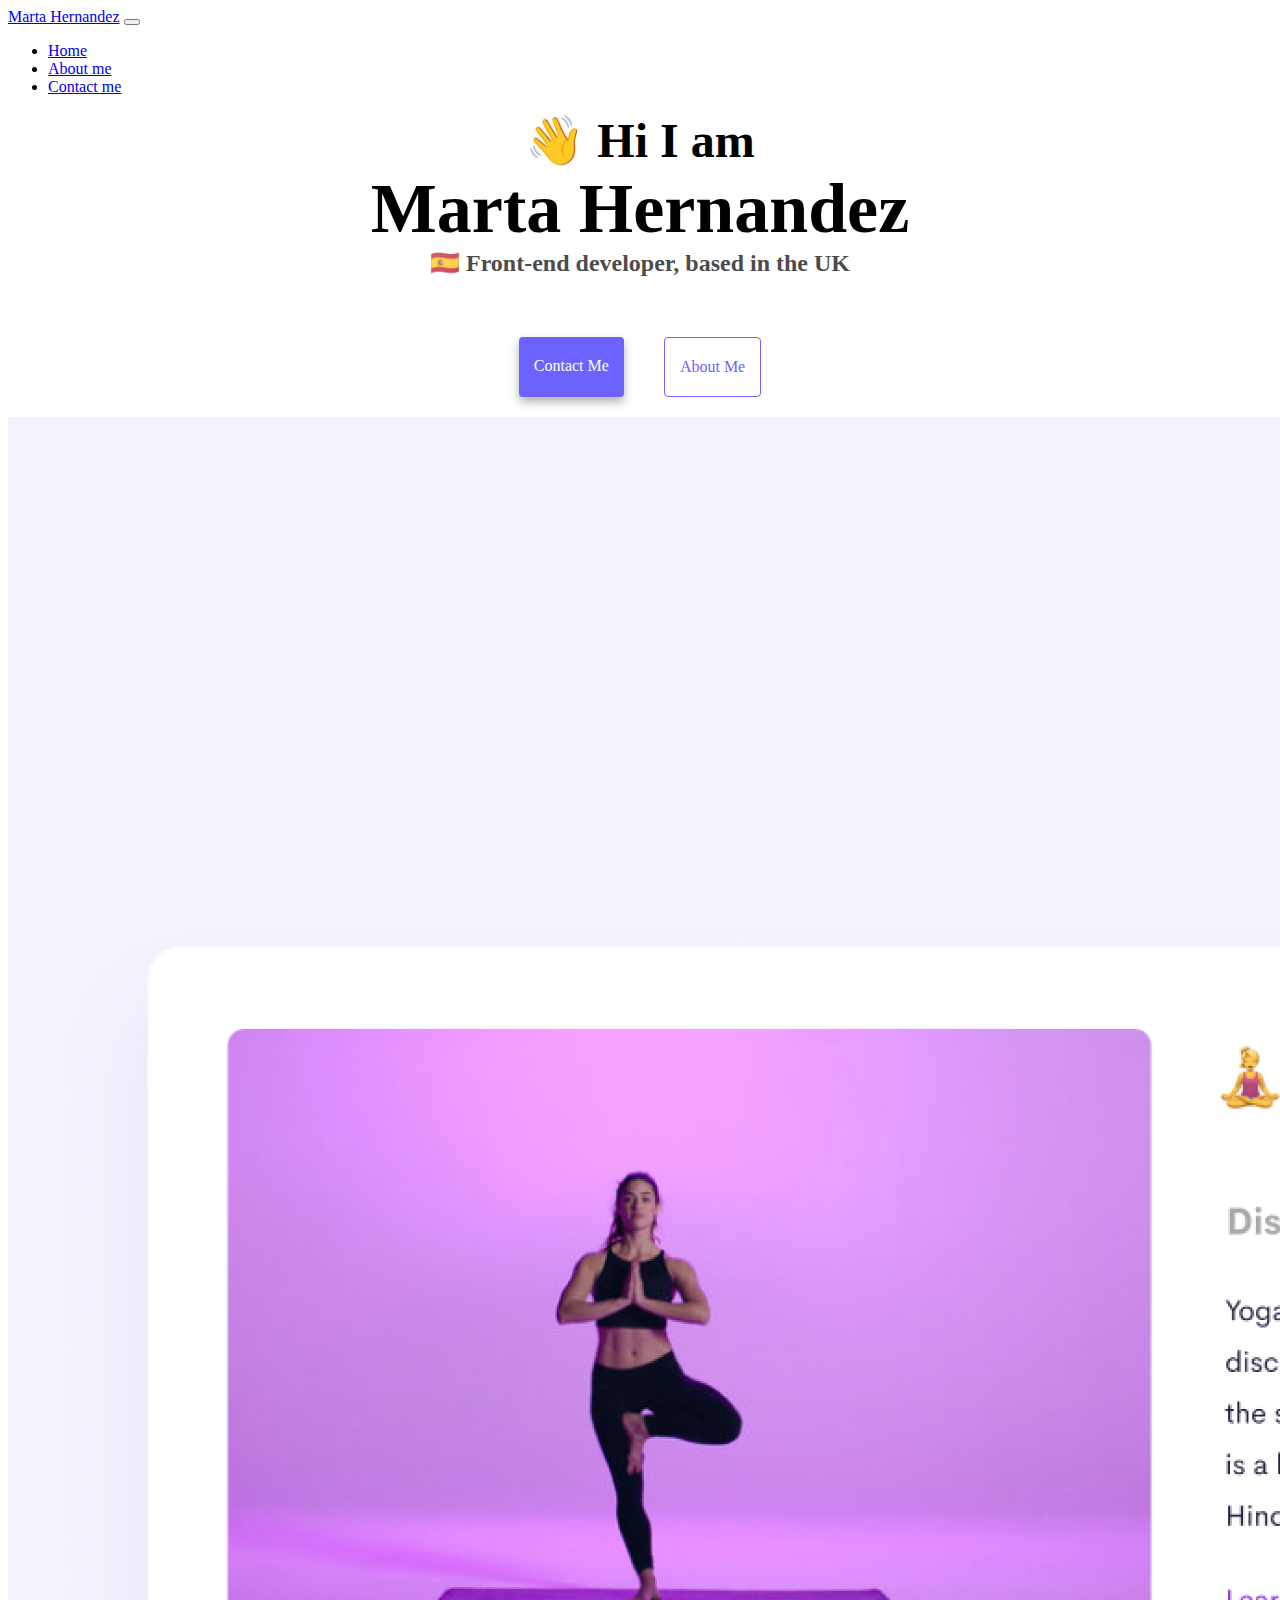
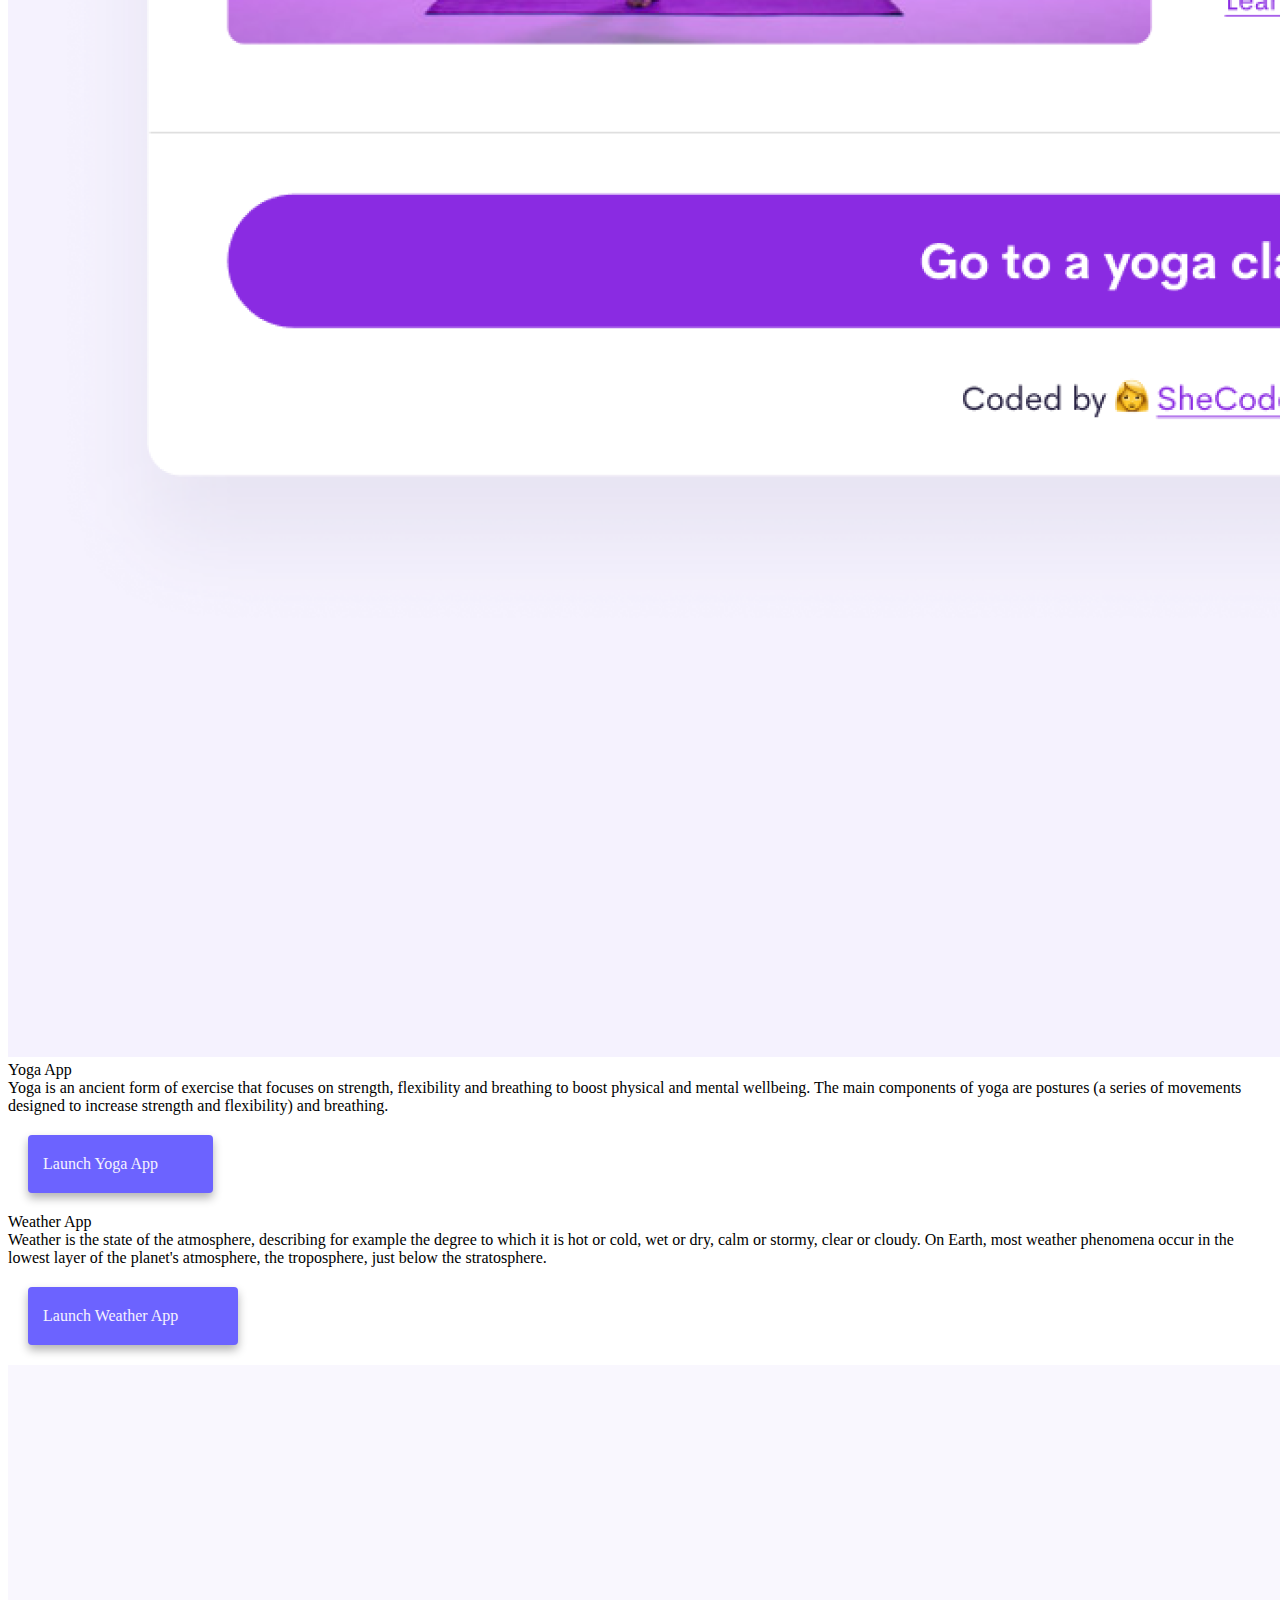
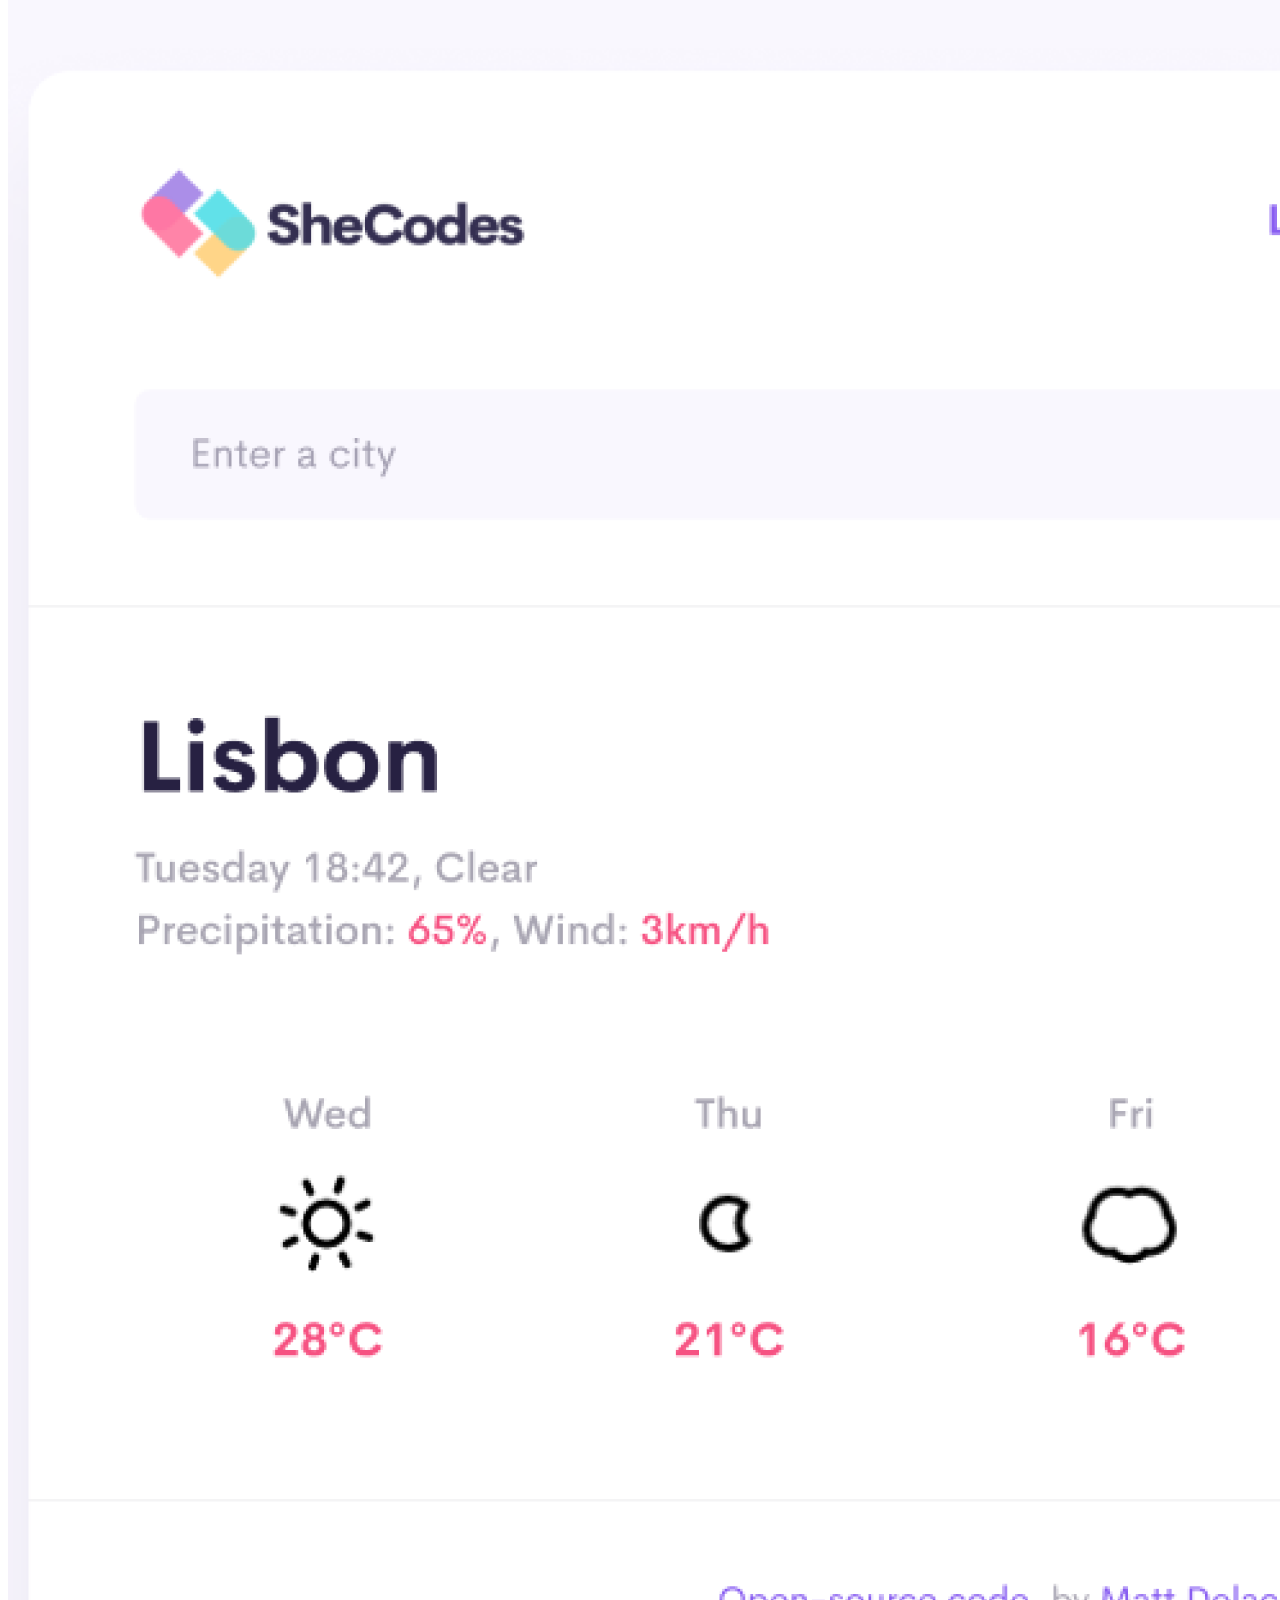
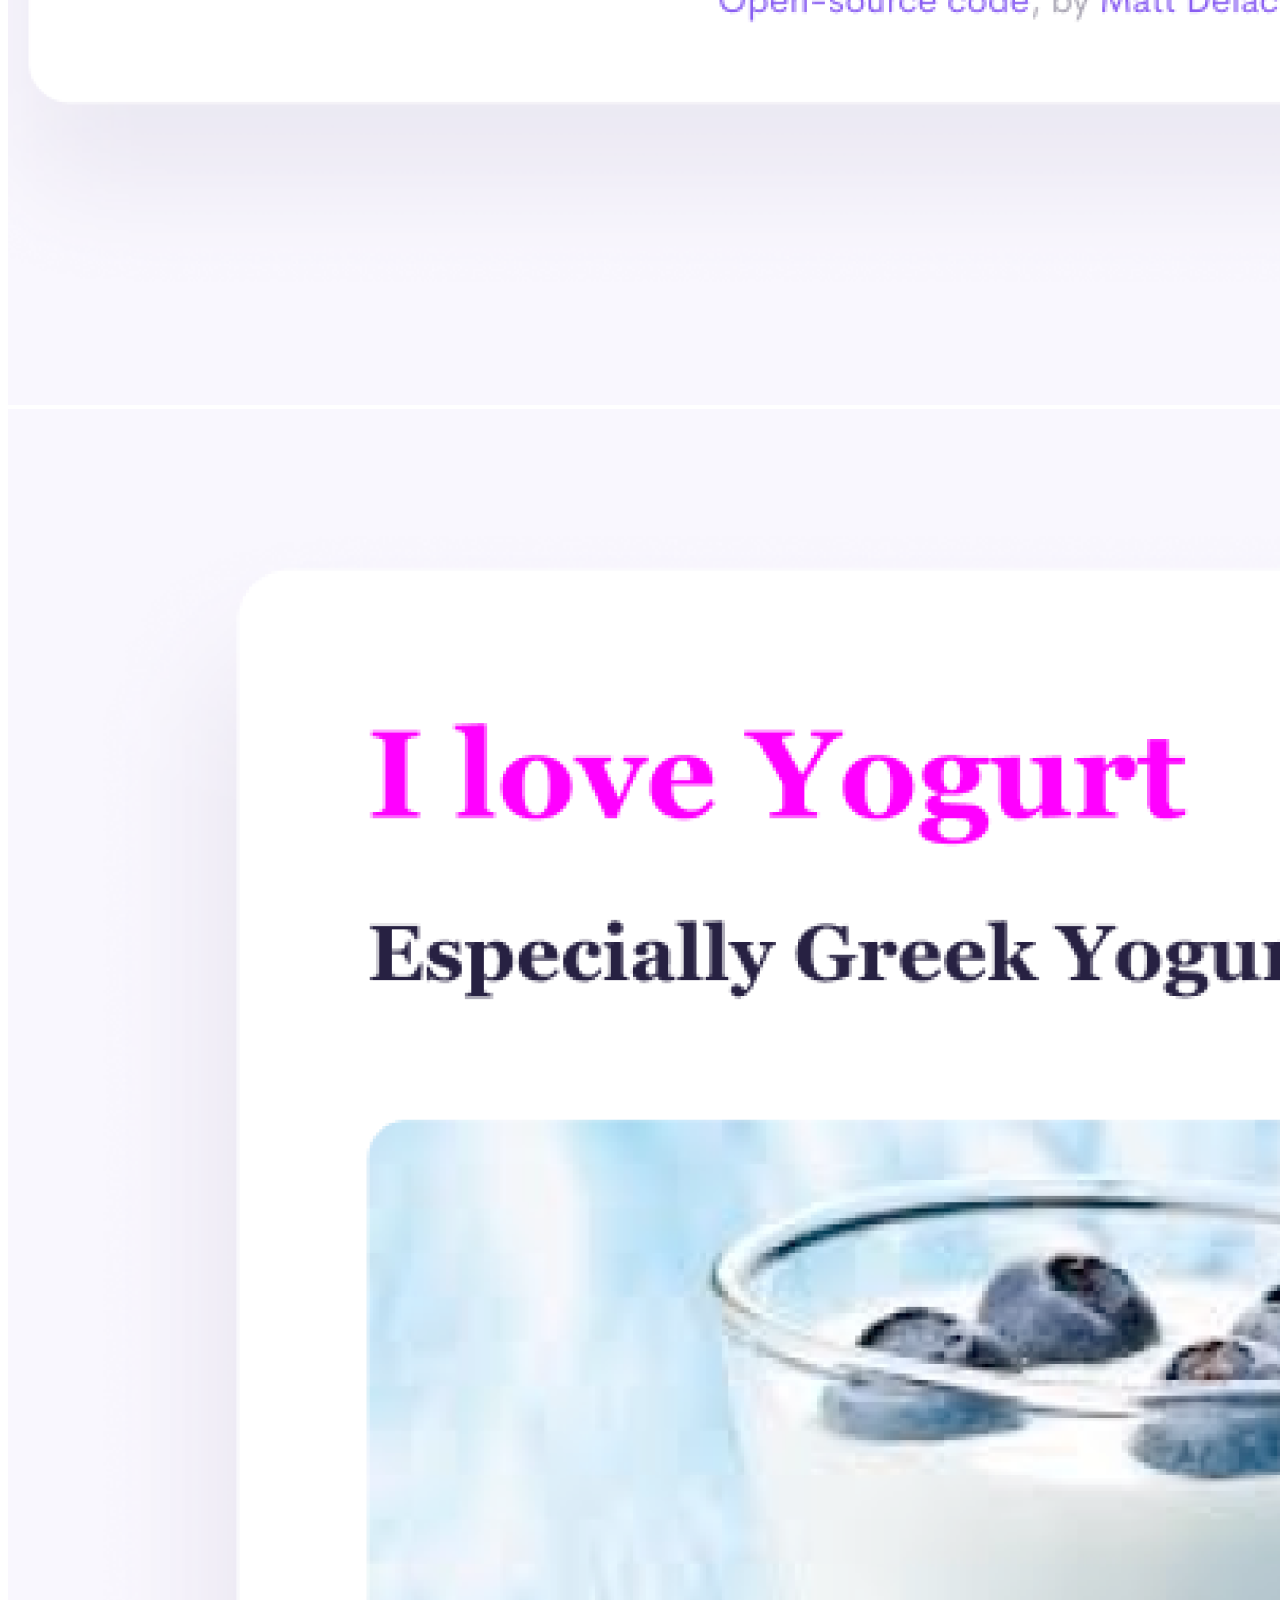
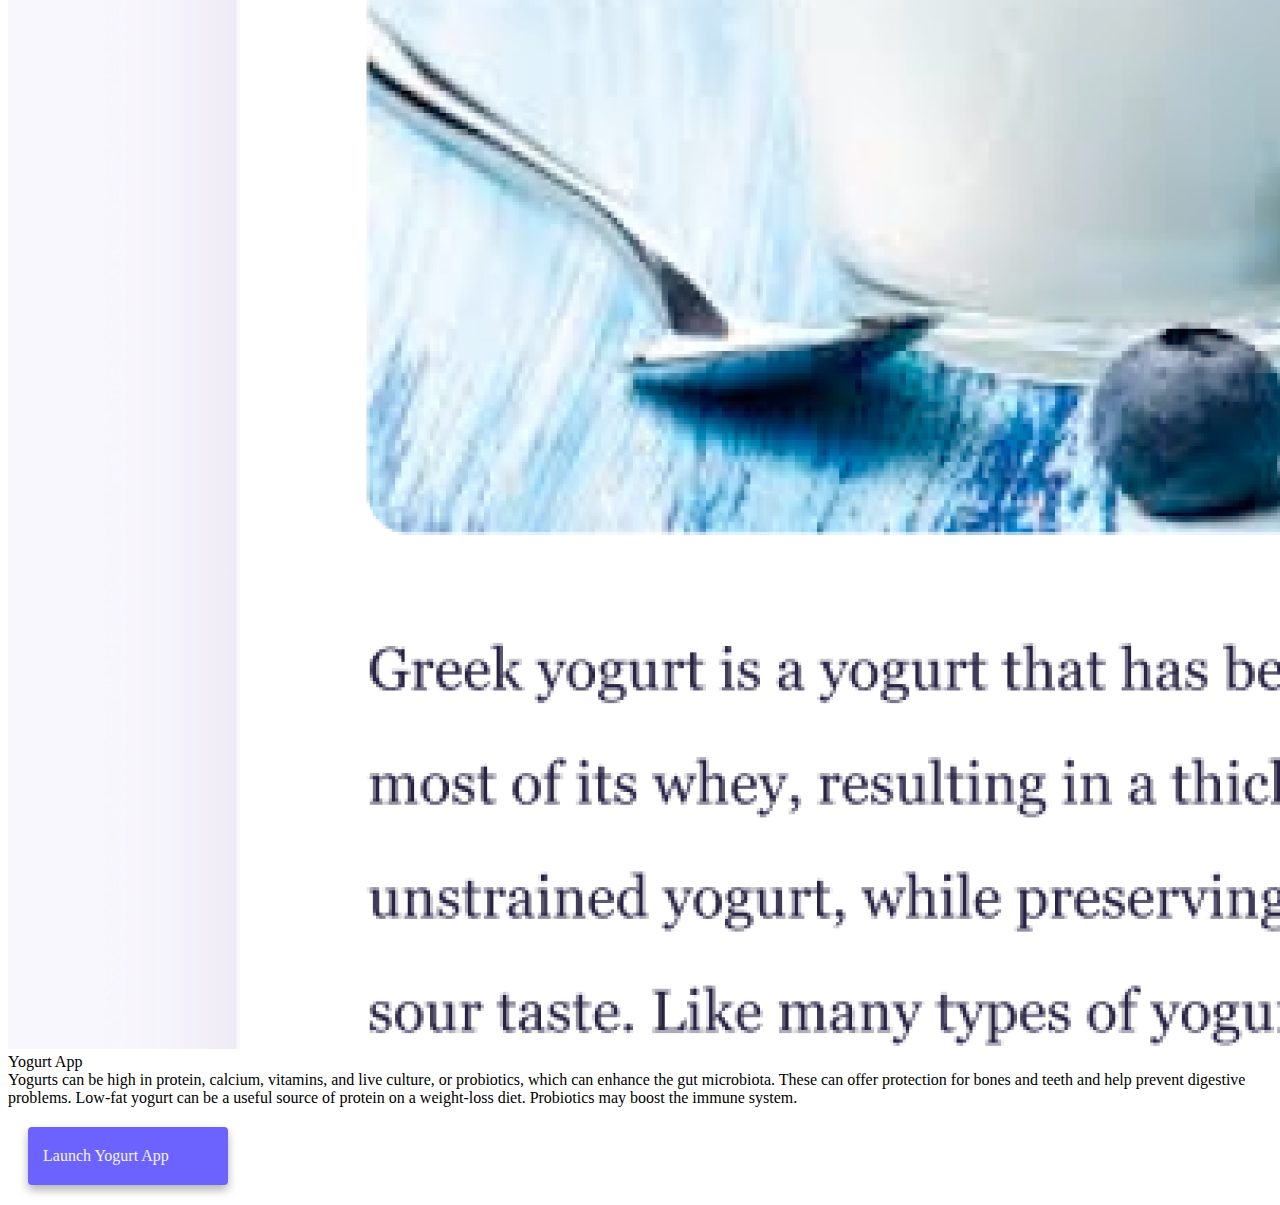
<file: index.html>
<!DOCTYPE html>
<html lang="en">
  <head>
    <meta charset="UTF-8" />
    <meta http-equiv="X-UA-Compatible" content="IE=edge" />
    <meta name="viewport" content="width=device-width, initial-scale=1.0" />
    <title>Marta Hernandez - Portfolio Project ScheCodes</title>
    <link
      href="https://cdn.jsdelivr.net/npm/bootstrap@5.1.3/dist/css/bootstrap.min.css"
      rel="stylesheet"
      integrity="sha384-1BmE4kWBq78iYhFldvKuhfTAU6auU8tT94WrHftjDbrCEXSU1oBoqyl2QvZ6jIW3"
      crossorigin="anonymous"
    />
    <script
      src="https://cdn.jsdelivr.net/npm/bootstrap@5.1.3/dist/js/bootstrap.bundle.min.js"
      integrity="sha384-ka7Sk0Gln4gmtz2MlQnikT1wXgYsOg+OMhuP+IlRH9sENBO0LRn5q+8nbTov4+1p"
      crossorigin="anonymous"
    ></script>
    <link rel="stylesheet" href="style.css" />
  </head>
  <body>
    <nav class="navbar fixed-top navbar-expand-lg navbar-light bg-light">
      <div class="container-fluid">
        <a class="navbar-brand" href="#">Marta Hernandez</a>
        <button
          class="navbar-toggler"
          type="button"
          data-bs-toggle="collapse"
          data-bs-target="#navbarNav"
          aria-controls="navbarNav"
          aria-expanded="false"
          aria-label="Toggle navigation"
        >
          <span class="navbar-toggler-icon"></span>
        </button>
        <div class="collapse navbar-collapse" id="navbarNav">
          <ul class="navbar-nav">
            <li class="nav-item">
              <a class="nav-link active" aria-current="page" href="index.html"
                >Home</a
              >
            </li>
            <li class="nav-item">
              <a class="nav-link" href="about.html">About me</a>
            </li>
            <li class="nav-item">
              <a class="nav-link" href="about.html#contact">Contact me</a>
            </li>
          </ul>
        </div>
      </div>
    </nav>
    <div class="container">
      <h2 class="mt-5">👋 Hi I am</h2>
      <h1 class="nameBig">Marta Hernandez</h1>
      <h3 class="bioIntro">🇪🇸 Front-end developer, based in the UK</h3>
      <div class="navigation-links">
        <a href="about.html#contact" class="contact-link">Contact me</a>
        <a href="about.html" class="about-link">About me</a>
      </div>
    </div>
    <div class="container">
      <div class="row">
        <div class="col-6 p-4 smallRes">
          <img src="images/yoga.png" class="img-fluid rounded" />
        </div>
        <div class="col-6 p-4 smallRes">
          <div class="yogaTitle fs-1">Yoga App</div>
          <div class="yogaParagraph mt-4">
            Yoga is an ancient form of exercise that focuses on strength,
            flexibility and breathing to boost physical and mental wellbeing.
            The main components of yoga are postures (a series of movements
            designed to increase strength and flexibility) and breathing.
          </div>
          <div class="yogaButton">Launch Yoga App</div>
        </div>
      </div>
    </div>
    <div class="container">
      <div class="row">
        <div class="col-6 p-4 smallRes">
          <div class="weatherTitle fs-1">Weather App</div>
          <div class="weatherParagraph mt-4">
            Weather is the state of the atmosphere, describing for example the
            degree to which it is hot or cold, wet or dry, calm or stormy, clear
            or cloudy. On Earth, most weather phenomena occur in the lowest
            layer of the planet's atmosphere, the troposphere, just below the
            stratosphere.
          </div>
          <div class="weatherButton">Launch Weather App</div>
        </div>
        <div class="col-6 p-4 smallRes">
          <img src="images/weather.png" class="img-fluid rounded" />
        </div>
      </div>
    </div>
    <div class="container">
      <div class="row">
        <div class="col-6 p-4 smallRes">
          <img src="images/yogurt.png" class="img-fluid rounded" />
        </div>
        <div class="col-6 p-4 smallRes">
          <div class="yogurtTitle fs-1">Yogurt App</div>
          <div class="yogurtParagraph mt-4">
            Yogurts can be high in protein, calcium, vitamins, and live culture,
            or probiotics, which can enhance the gut microbiota. These can offer
            protection for bones and teeth and help prevent digestive problems.
            Low-fat yogurt can be a useful source of protein on a weight-loss
            diet. Probiotics may boost the immune system.
          </div>
          <div class="yogurtButton">Launch Yogurt App</div>
        </div>
      </div>
    </div>
  </body>
</html>
</file>
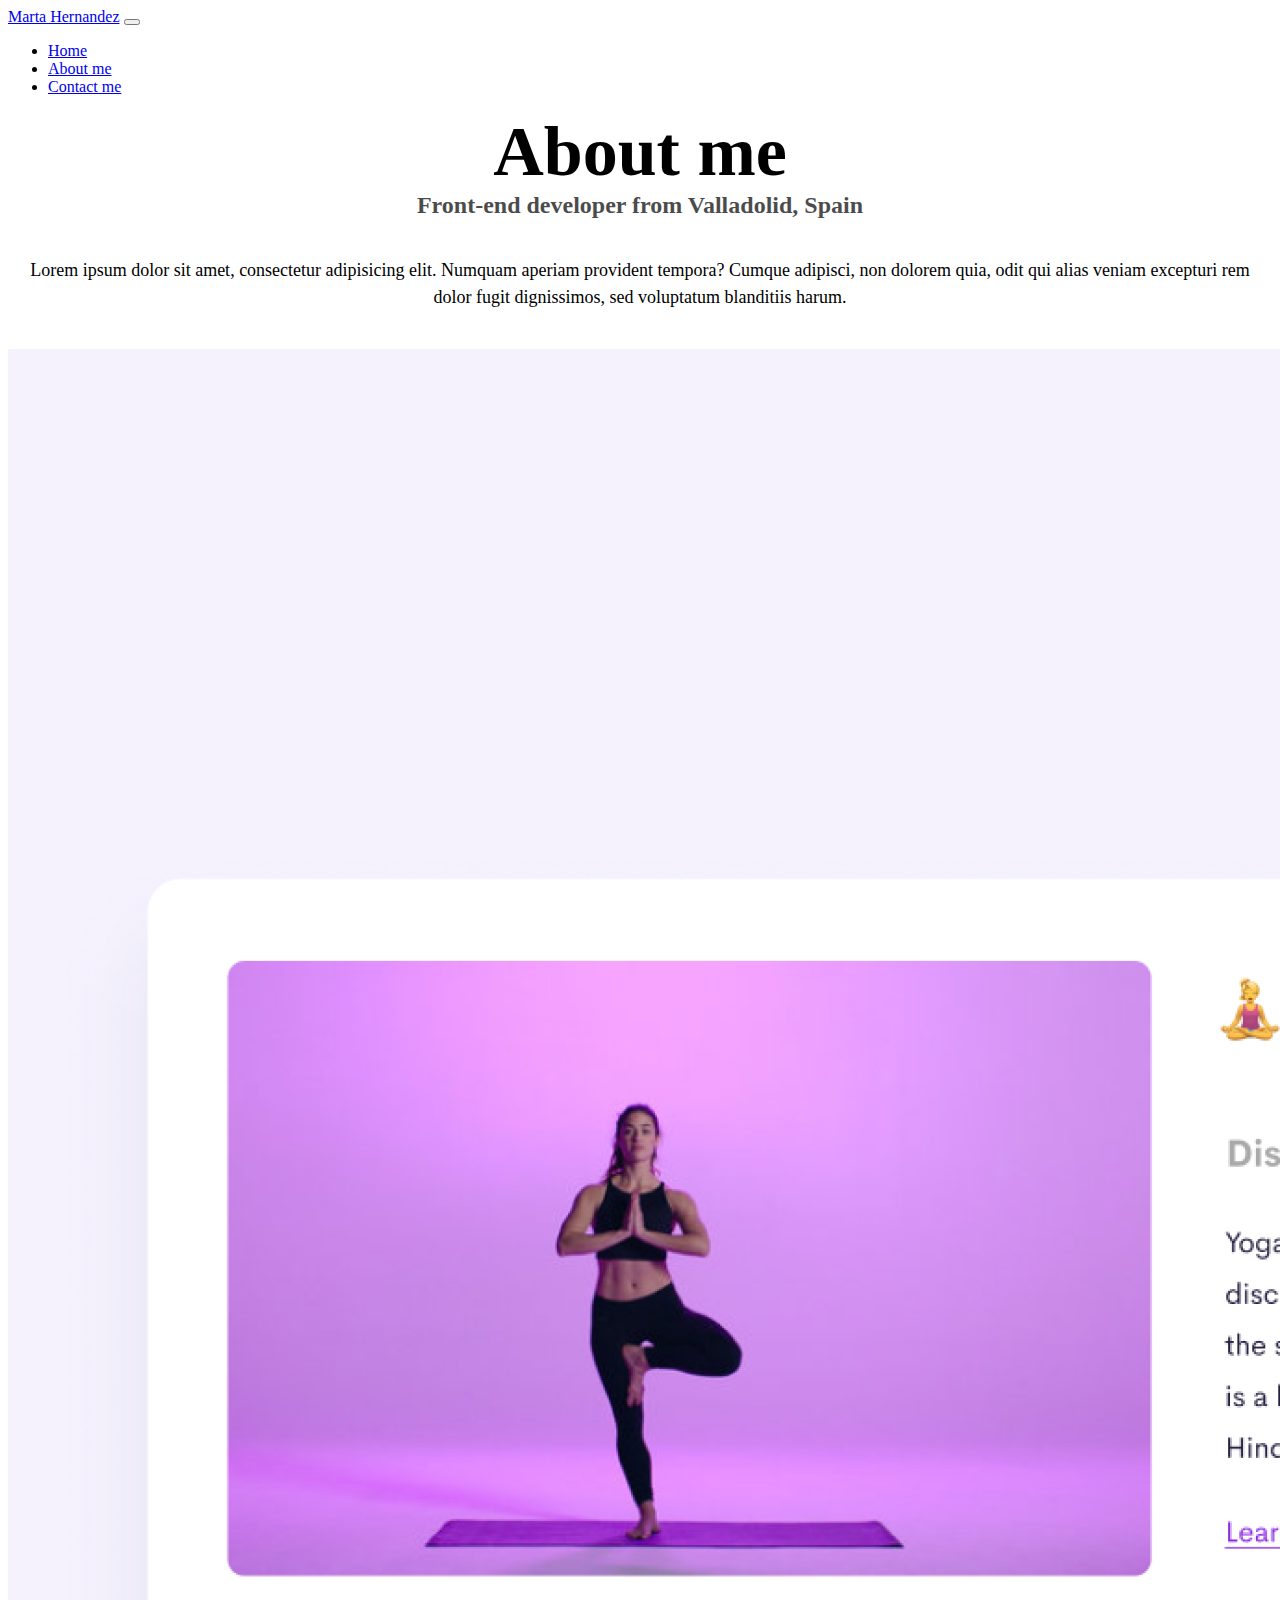
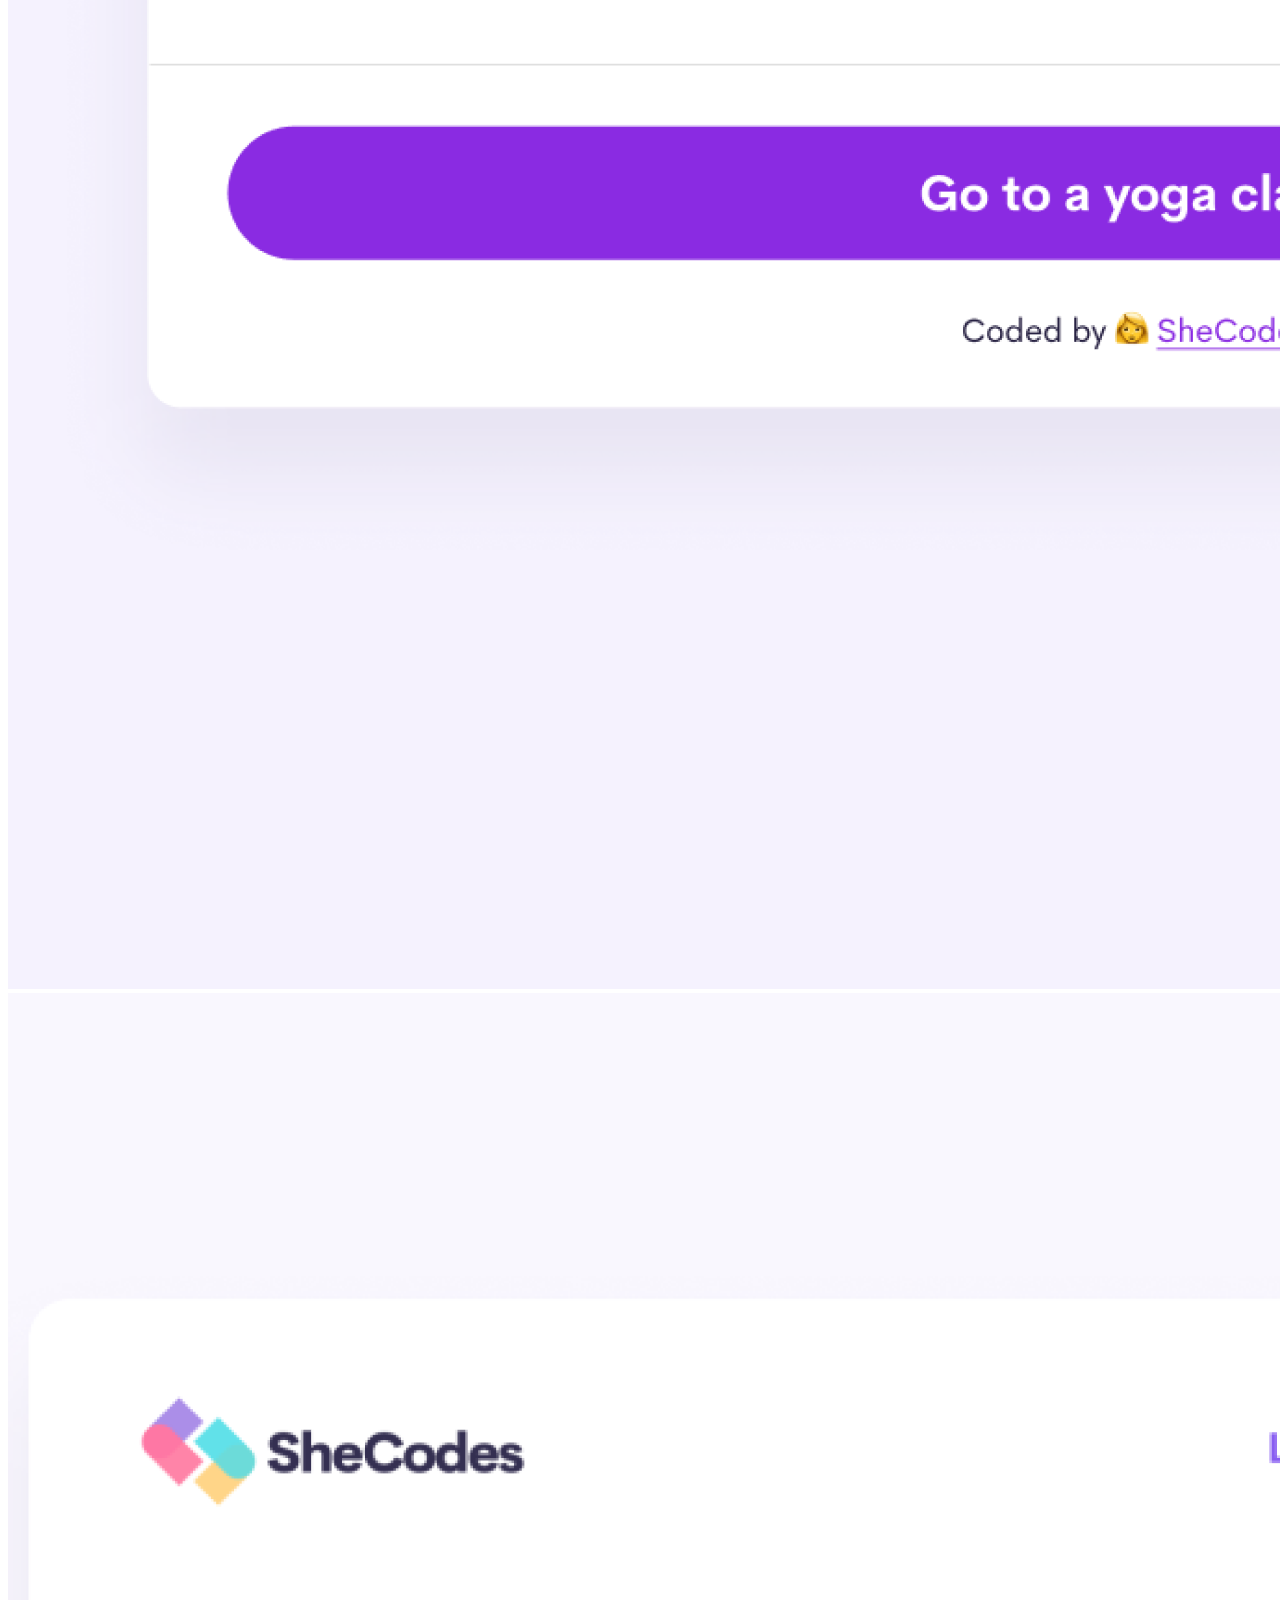
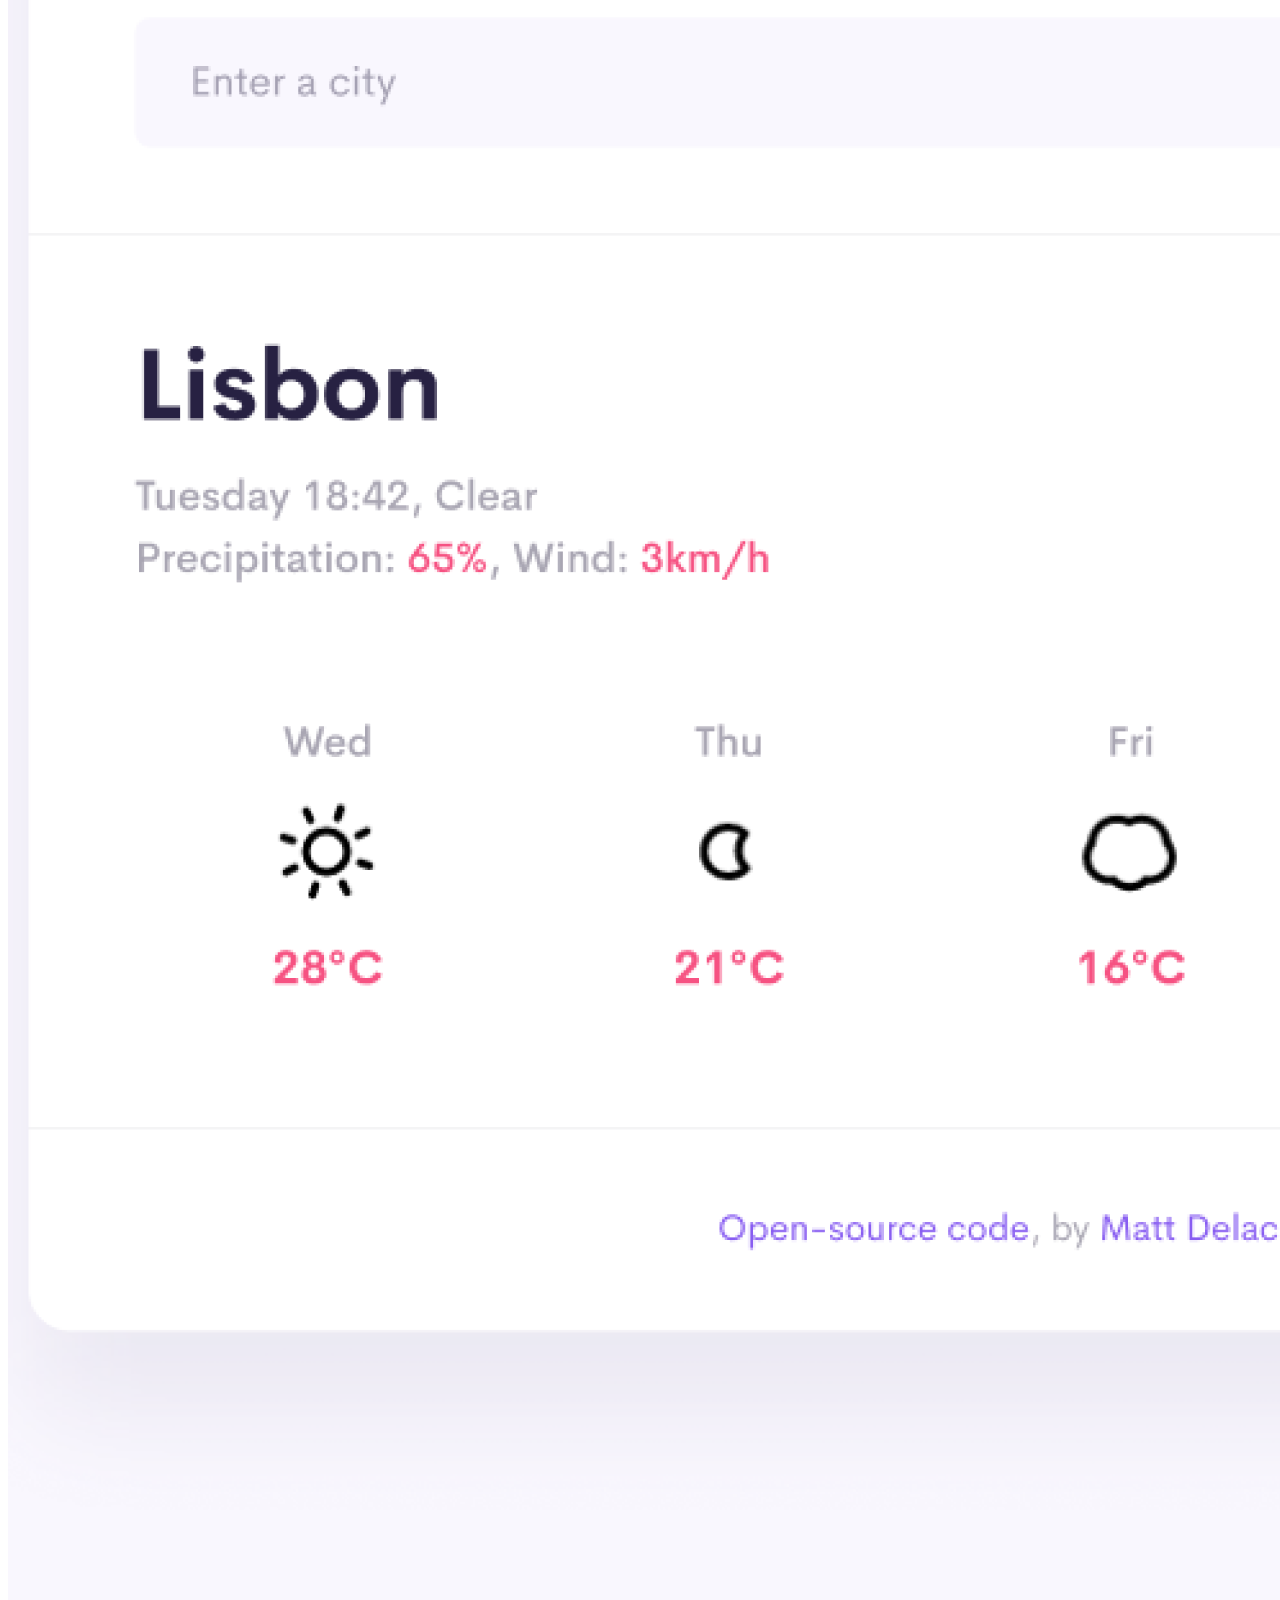
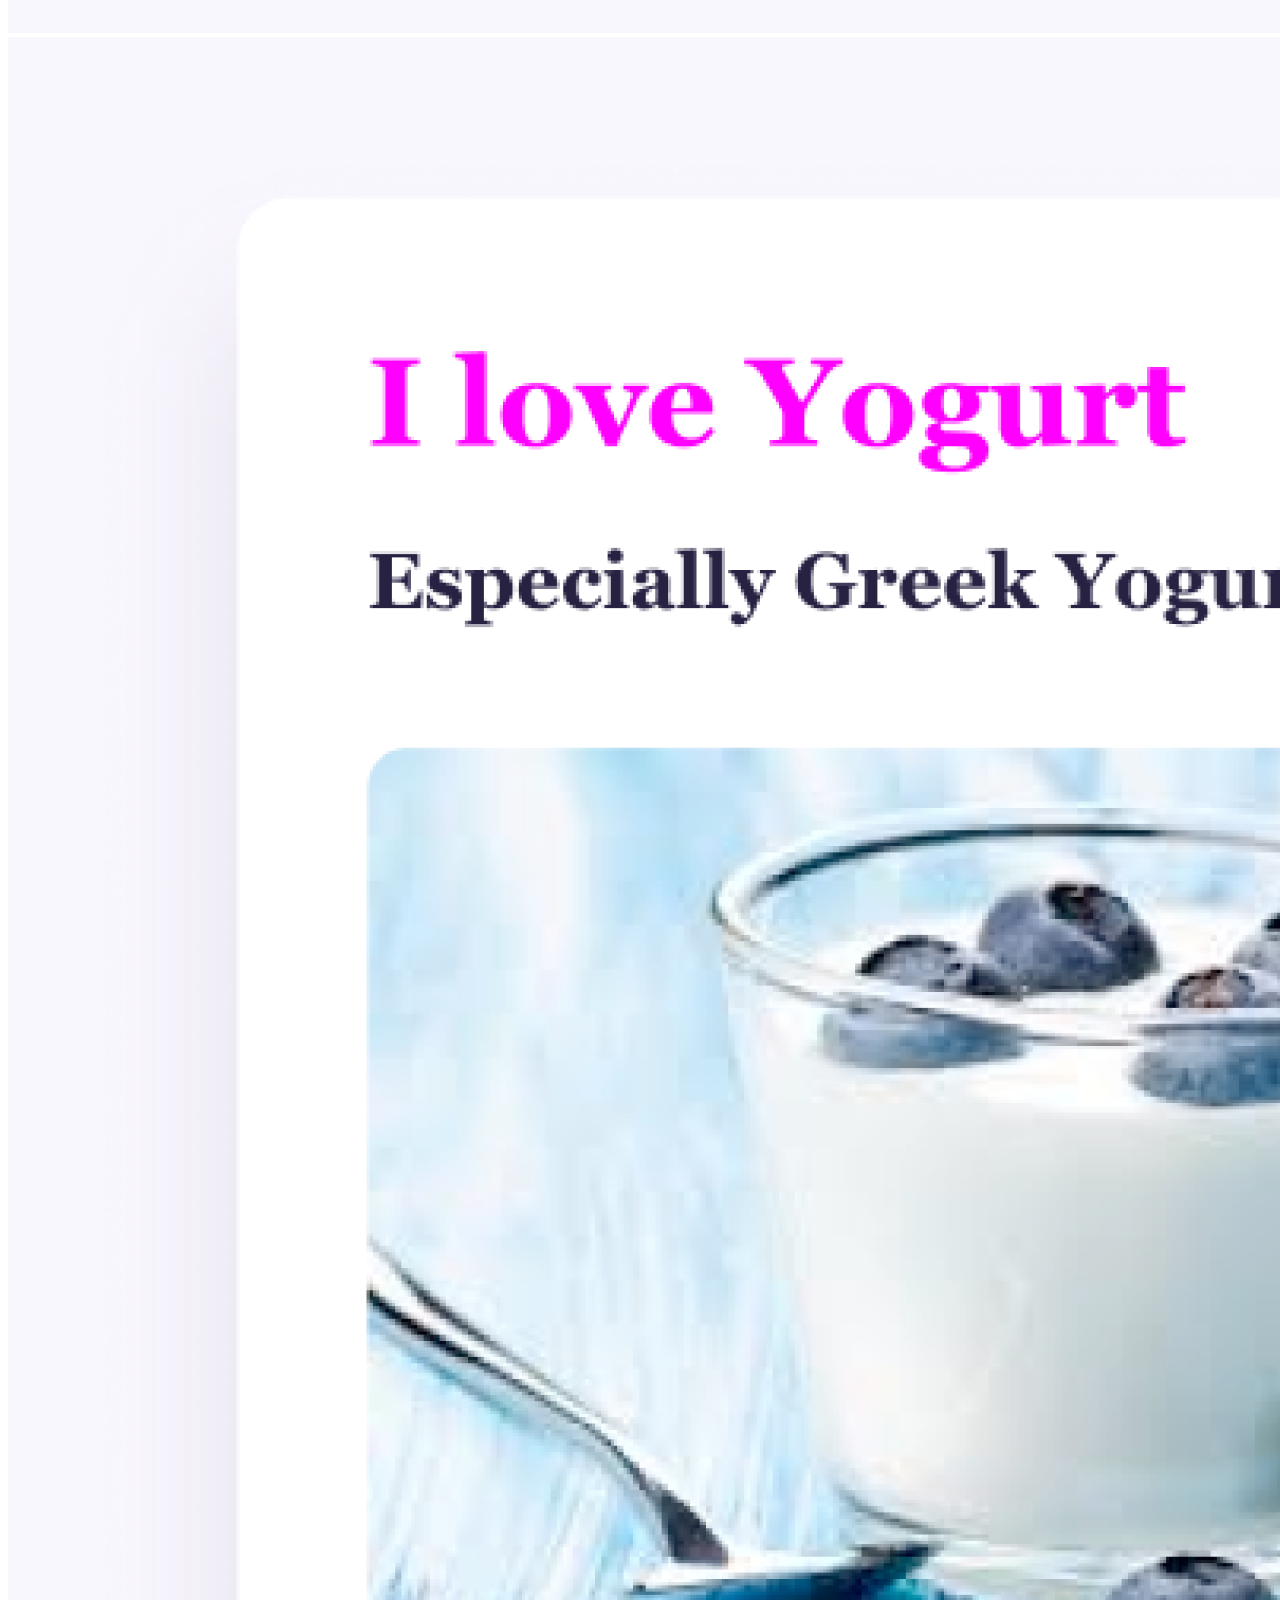
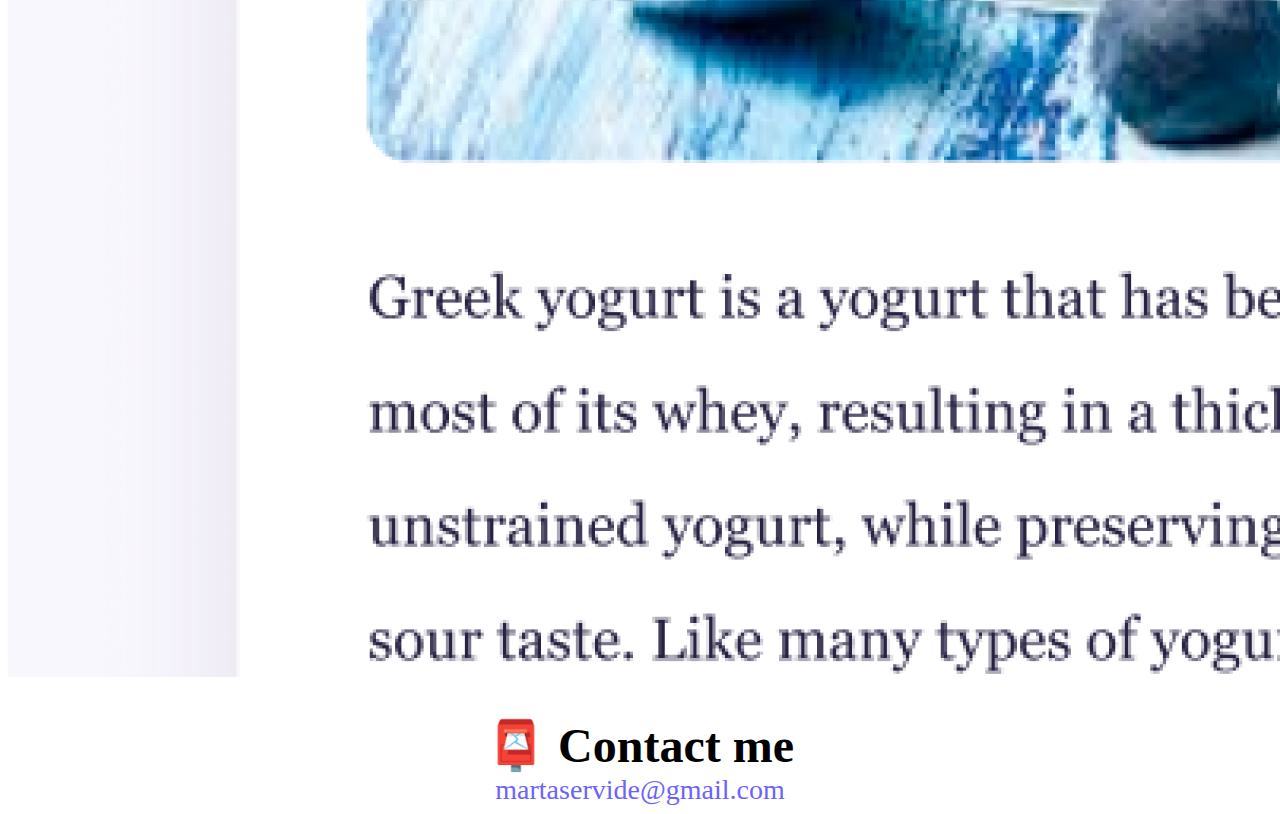
<file: about.html>
<!DOCTYPE html>
<html lang="en">
  <head>
    <meta charset="UTF-8" />
    <meta http-equiv="X-UA-Compatible" content="IE=edge" />
    <meta name="viewport" content="width=device-width, initial-scale=1.0" />
    <link
      href="https://cdn.jsdelivr.net/npm/bootstrap@5.1.3/dist/css/bootstrap.min.css"
      rel="stylesheet"
      integrity="sha384-1BmE4kWBq78iYhFldvKuhfTAU6auU8tT94WrHftjDbrCEXSU1oBoqyl2QvZ6jIW3"
      crossorigin="anonymous"
    />
    <script
      src="https://cdn.jsdelivr.net/npm/bootstrap@5.1.3/dist/js/bootstrap.bundle.min.js"
      integrity="sha384-ka7Sk0Gln4gmtz2MlQnikT1wXgYsOg+OMhuP+IlRH9sENBO0LRn5q+8nbTov4+1p"
      crossorigin="anonymous"
    ></script>
    <link rel="stylesheet" href="style.css" />
    <title>Marta Hernandez - About me ScheCodes</title>
  </head>
  <body>
    <nav class="navbar fixed-top navbar-expand-lg navbar-light bg-light">
      <div class="container-fluid">
        <a class="navbar-brand" href="#">Marta Hernandez</a>
        <button
          class="navbar-toggler"
          type="button"
          data-bs-toggle="collapse"
          data-bs-target="#navbarNav"
          aria-controls="navbarNav"
          aria-expanded="false"
          aria-label="Toggle navigation"
        >
          <span class="navbar-toggler-icon"></span>
        </button>
        <div class="collapse navbar-collapse" id="navbarNav">
          <ul class="navbar-nav">
            <li class="nav-item">
              <a class="nav-link active" aria-current="page" href="index.html"
                >Home</a
              >
            </li>
            <li class="nav-item">
              <a class="nav-link" href="about.html">About me</a>
            </li>
            <li class="nav-item">
              <a class="nav-link" href="about.html#contact">Contact me</a>
            </li>
          </ul>
        </div>
      </div>
    </nav>
    <h1 class="mt-5">About me</h1>
    <h3>Front-end developer from Valladolid, Spain</h3>
    <div class="about-paragraph">
      <p>
        Lorem ipsum dolor sit amet, consectetur adipisicing elit. Numquam
        aperiam provident tempora? Cumque adipisci, non dolorem quia, odit qui
        alias veniam excepturi rem dolor fugit dignissimos, sed voluptatum
        blanditiis harum.
      </p>
    </div>
    <div class="container">
      <div class="row">
        <div class="col-sm-4">
          <img
            src="images/yoga.png"
            class="img-fluid border border-5 border-white shadow"
          />
        </div>
        <div class="col-sm-4">
          <img
            src="images/weather.png"
            class="img-fluid border border-5 border-white shadow"
          />
        </div>
        <div class="col-sm-4">
          <img
            src="images/yogurt.png"
            class="img-fluid border border-5 border-white shadow"
          />
        </div>
      </div>
    </div>
    <div id="contact">
      <br />
      <br />
      <h2 class="contactSection">📮 Contact me</h2>
      <a href="mailto:martaservide@gmail.com" class="email-link">
        martaservide@gmail.com
      </a>
    </div>
  </body>
</html>
</file>
<file: style.css>
:root {
  --primary-color: #6c63ff;
  --secondary-color: #f5f2fe;
  --box-shadow: 0 5px 10px rgba(0, 0, 0, 0.3);
  --margin: 20px;
  --border-radius: 4px;
  --padding: 20px 15px;
  --text-deco: none;
  --small-res-font: 7px;
}

h1,
h2,
h3 {
  text-align: center;
  margin: 0;
}

h1 {
  font-size: 70px;
}

h2 {
  font-size: 48px;
}

h3 {
  font-size: 24px;
  opacity: 0.7;
}

p {
  padding: 20px;
  border-radius: 4px;
  font-size: 18px;
  line-height: 1.5;
  text-align: center;
}

.navigation-links {
  display: flex;
  margin-top: 40px;
  justify-content: center;
}

.navigation-links a {
  margin: 20px;
  border-radius: 4px;
  padding: 20px 15px;
  text-decoration: none;
  text-transform: capitalize;
}

.contact-link {
  background: var(--primary-color);
  box-shadow: var(--box-shadow);
  color: white;
}

.about-link {
  color: var(--primary-color);
  border: 1px solid var(--primary-color);
}

.homepage-link {
  color: var(--primary-color);
  text-align: center;
  display: block;
}

.email-link {
  display: flex;
  justify-content: center;
  color: var(--primary-color);
  font-size: 28px;
  text-decoration: none;
}

.email-link:hover {
  text-decoration: underline;
}
.yogaButton {
  background: var(--primary-color);
  color: var(--secondary-color);
  box-shadow: var(--box-shadow);
  margin: var(--margin);
  border-radius: var(--border-radius);
  padding: var(--padding);
  text-decoration: var(--text-deco);
  max-width: 155px;
}
.yogurtButton {
  background: var(--primary-color);
  color: var(--secondary-color);
  box-shadow: var(--box-shadow);
  margin: var(--margin);
  border-radius: var(--border-radius);
  padding: var(--padding);
  text-decoration: var(--text-deco);
  max-width: 170px;
}
.weatherButton {
  background: var(--primary-color);
  color: var(--secondary-color);
  box-shadow: var(--box-shadow);
  margin: var(--margin);
  border-radius: var(--border-radius);
  padding: var(--padding);
  text-decoration: var(--text-deco);
  max-width: 180px;
}
@media (max-width: 280px) {
  .nameBig {
    font-size: 30px;
  }
  .bioIntro {
    font-size: 26px;
  }
  .contact-link {
    font-size: var(--small-res-font);
  }
  .about-link {
    font-size: var(--small-res-font);
  }
  .yogaButton {
    font-size: var(--small-res-font);
  }
  .weatherButton {
    font-size: var(--small-res-font);
  }
  .yogurtButton {
    font-size: var(--small-res-font);
  }
  .email-link {
    font-size: 20px;
  }
  .contactSection {
    font-size: 30px;
  }
  body {
    overflow-x: hidden !important;
  }
}
</file>
